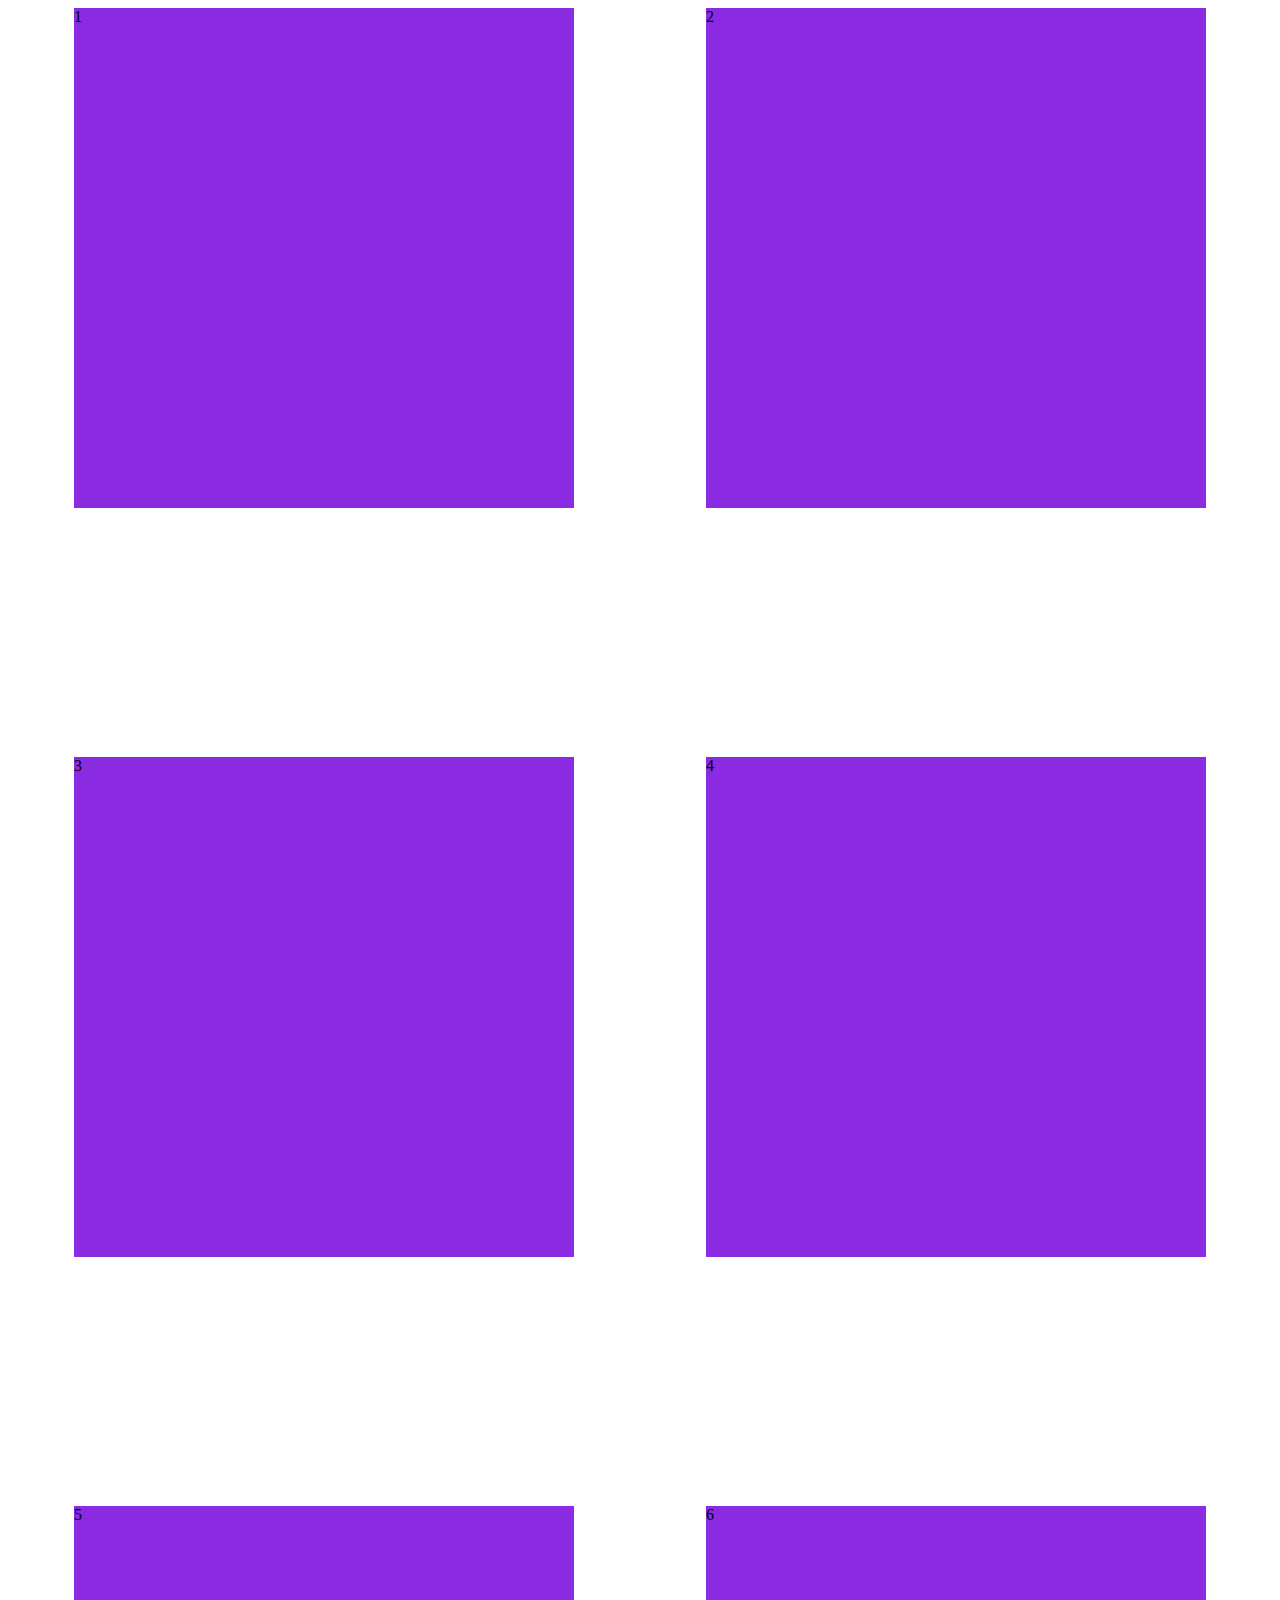
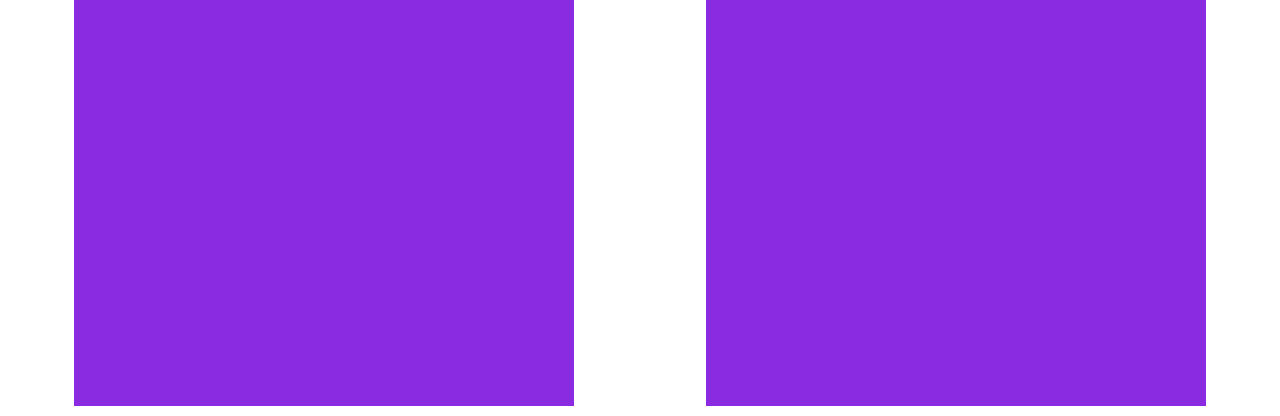
<file: index.html>
<!DOCTYPE html>
<html lang="en">
  <head>
    <meta charset="UTF-8" />
    <meta name="viewport" content="width=device-width, initial-scale=1.0" />
    <link rel="stylesheet" href="style.css" />
    <title>Document</title>
  </head>
  <body>
    <div class="wrapper">
      <div class="box">1</div>
      <div class="box">2</div>
      <div class="box">3</div>
      <div class="box">4</div>
      <div class="box">5</div>
      <div class="box">6</div>
    </div>
  </body>
</html>
</file>
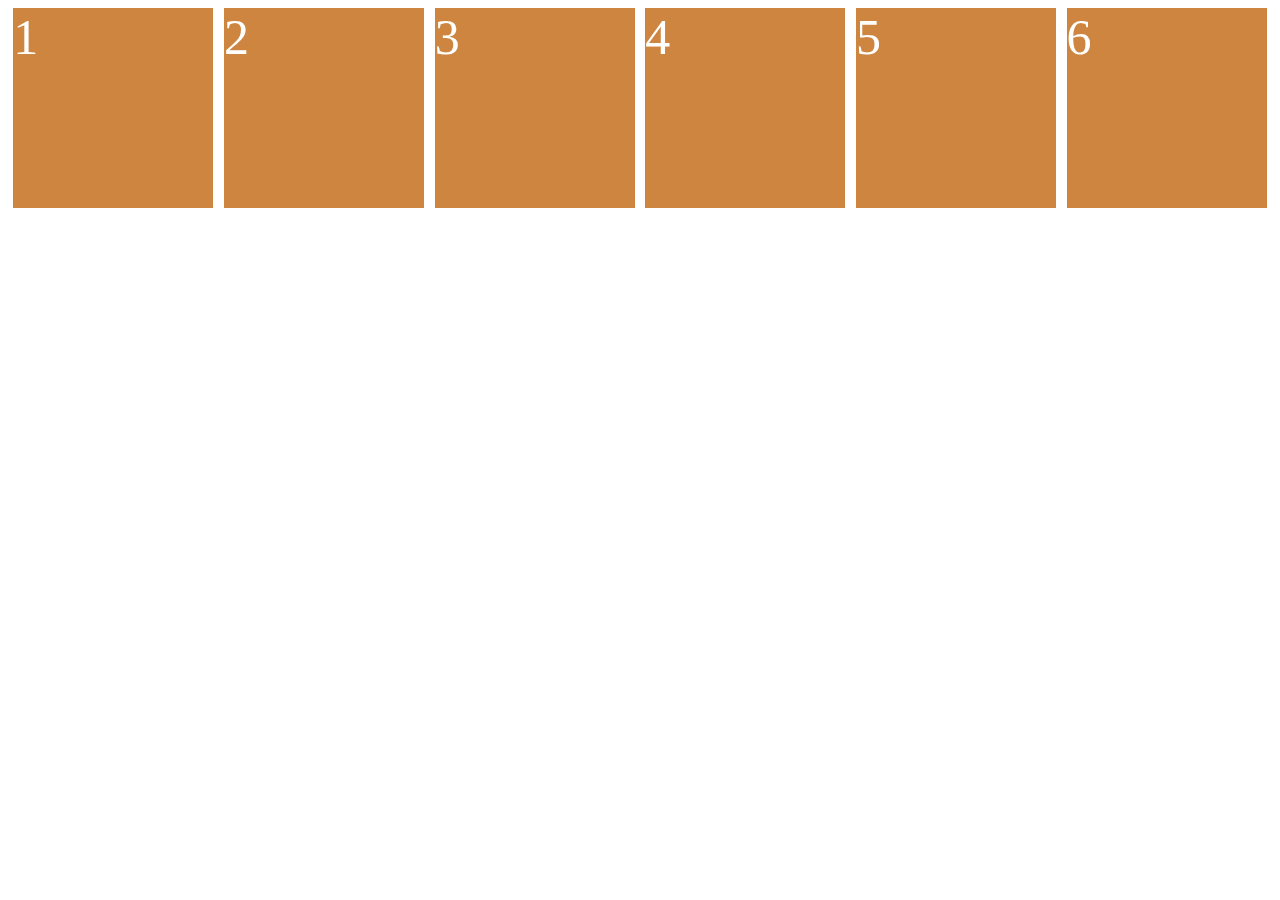
<file: flex_wrap.html>
<!DOCTYPE html>
<html lang="en">
  <head>
    <meta charset="UTF-8" />
    <meta name="viewport" content="width=device-width, initial-scale=1.0" />
    <title>Document</title>
    <link rel="stylesheet" href="flex_wrap.css" />
  </head>
  <body>
    <div class="father">
      <div class="child">1</div>
      <div class="child">2</div>
      <div class="child">3</div>
      <div class="child">4</div>
      <div class="child">5</div>
      <div class="child">6</div>
    </div>
  </body>
</html>
</file>
<file: style.css>
.wrapper {
  display: flex;
  height: 2000px;
  flex-direction: row;
  justify-content: space-around; /* move along main axis, horizontal axis */
  flex-wrap: wrap;
  align-content: space-between;
}

.box {
  background-color: blueviolet;
  width: 500px;
  height: 500px;
  margin-bottom: 2px;
}
</file>
<file: flex_wrap.css>
.father {
  display: flex;
  justify-content: space-around;
  align-content: space-around;
  height: 200vp;
  flex-wrap: wrap;
}

.child {
  width: 200px;
  height: 200px;
  background-color: peru;
  color: white;
  font-size: 50px;
}
</file>
